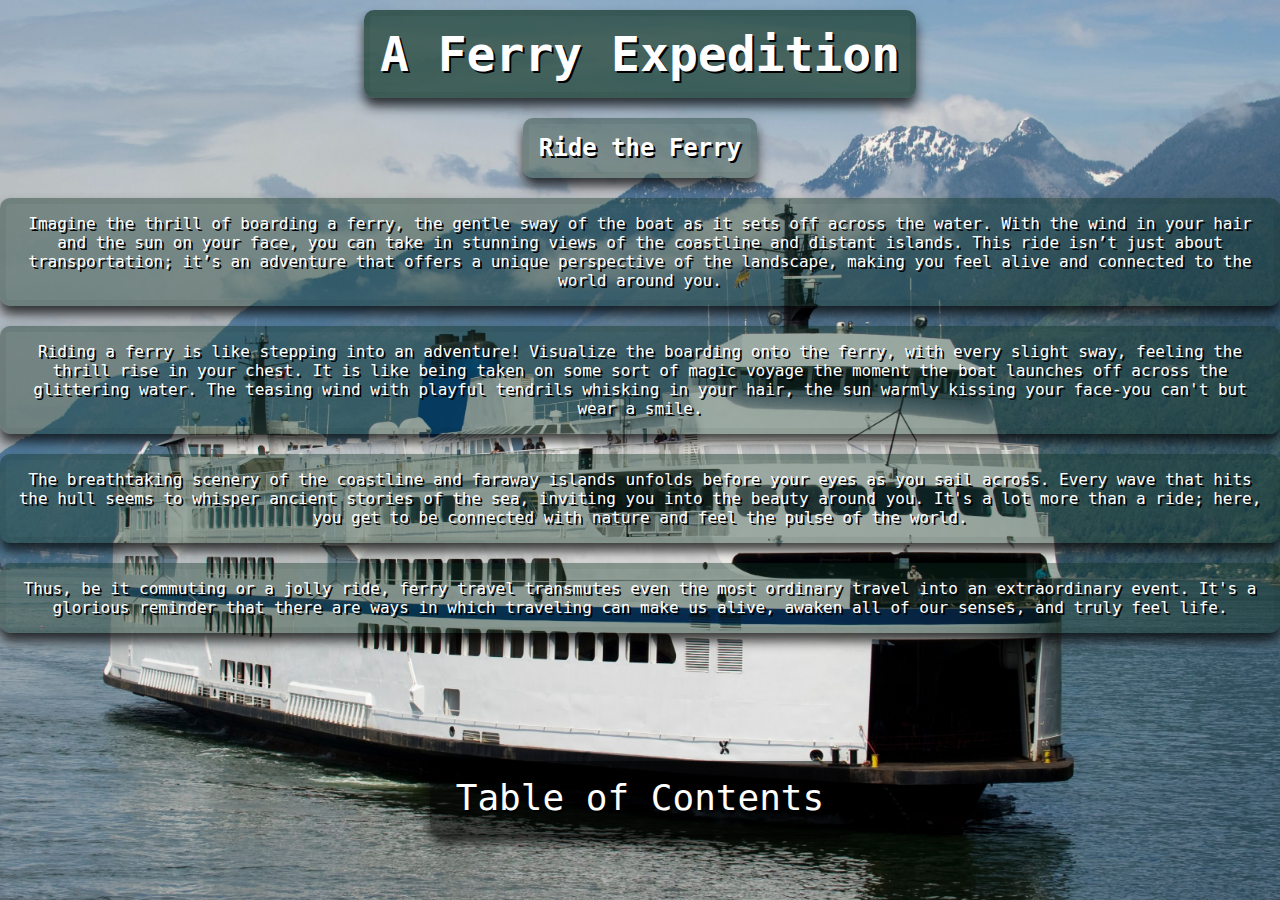
<file: ferry.html>
<!DOCTYPE html>
<html>
<head>
<title>Welcome to the Great Outdoors!</title>
<link rel="stylesheet" type="text/css" href="styles/ferry.css">
<script src="scripts/myscripts.js"></script>
</head>
<body style="background-image: url('images/ferry.jpg'); background-size: cover; background-position: center; background-repeat: no-repeat; margin: 0; padding: 0;"> </body>
<body>

<h1>A Ferry Expedition</h1>
<h2>Ride the Ferry</h2>
<figcaption>Imagine the thrill of boarding a ferry, the gentle sway of the boat as it sets off across the water. With the wind in your hair and the sun on your face, you can take in stunning views of the coastline and distant islands. This ride isn’t just about transportation; it’s an adventure that offers a unique perspective of the landscape, making you feel alive and connected to the world around you.</figcaption>
<figcaption>Riding a ferry is like stepping into an adventure! Visualize the boarding onto the ferry, with every slight sway, feeling the thrill rise in your chest. It is like being taken on some sort of magic voyage the moment the boat launches off across the glittering water. The teasing wind with playful tendrils whisking in your hair, the sun warmly kissing your face-you can't but wear a smile.</figcaption>
<figcaption>The breathtaking scenery of the coastline and faraway islands unfolds before your eyes as you sail across. Every wave that hits the hull seems to whisper ancient stories of the sea, inviting you into the beauty around you. It's a lot more than a ride; here, you get to be connected with nature and feel the pulse of the world.</figcaption>
<figcaption>Thus, be it commuting or a jolly ride, ferry travel transmutes even the most ordinary travel into an extraordinary event. It's a glorious reminder that there are ways in which traveling can make us alive, awaken all of our senses, and truly feel life.</figcaption>
 
<p id="alttext" style="font-size:50px"> <p>

<ul>
<li><button><a href="index.html">Table of Contents</a></button></li>
</ul>
</body>
</html>
</file>
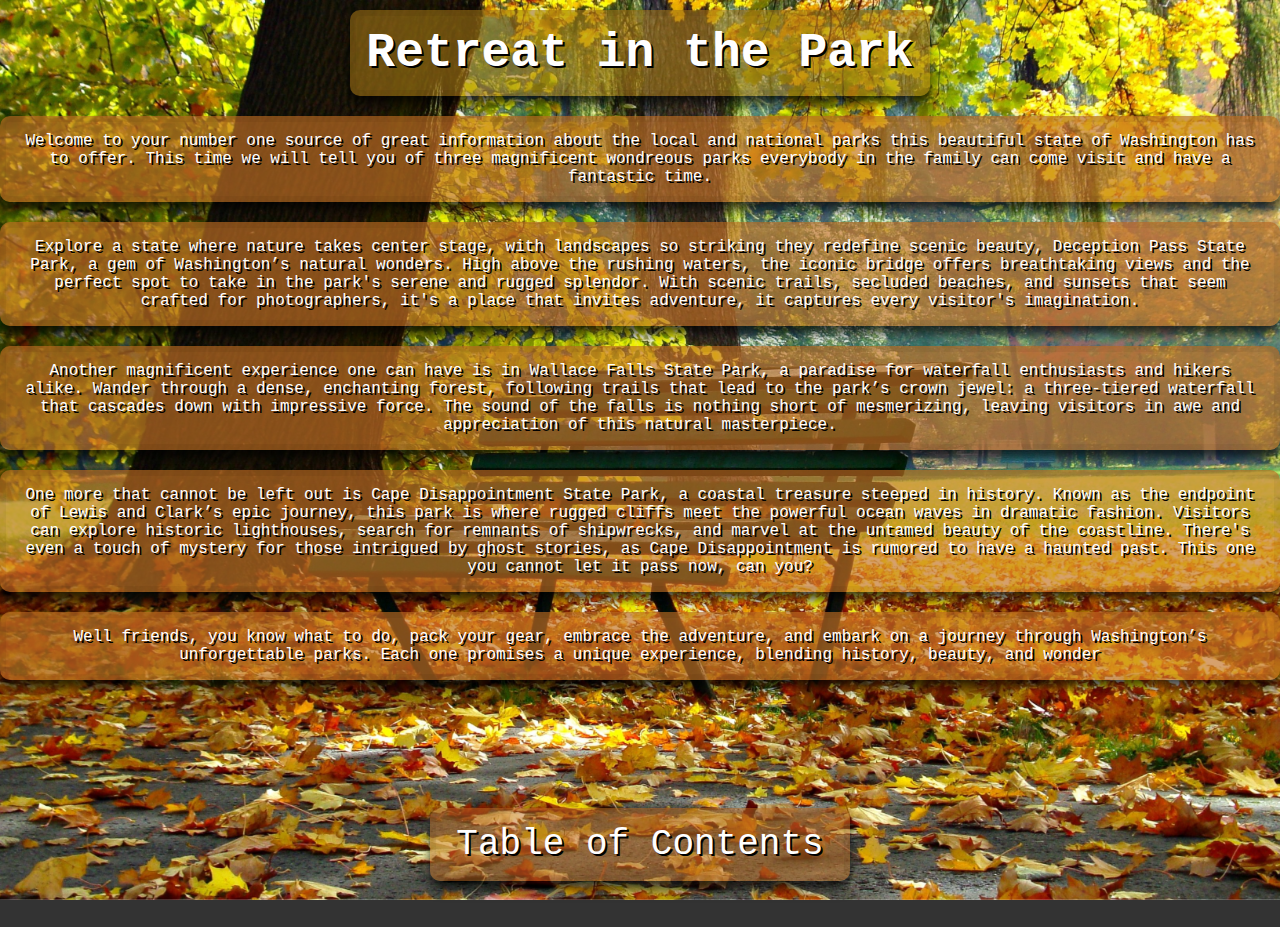
<file: park.html>
<!DOCTYPE html>
<html>
<head>
<title>Welcome to the Great Outdoors!</title>
<link rel="stylesheet" type="text/css" href="styles/park.css">
<script src="scripts/myscripts.js"></script>
</head>
<body style="background-image: url('images/park.jpg'); background-size: cover; background-position: center; background-repeat: no-repeat; margin: 0; padding: 0;"> </body>
<body>

<h1>Retreat in the Park</h1>

<figcaption>Welcome to your number one source of great information about the local and national parks this beautiful state of Washington has to offer. This time we will tell you of three magnificent wondreous parks everybody in the family can come visit and have a fantastic time.</figcaption>

    <figcaption>Explore a state where nature takes center stage, with landscapes so striking they redefine scenic beauty, Deception Pass State Park, a gem of Washington’s natural wonders. High above the rushing waters, the iconic bridge offers breathtaking views and the perfect spot to take in the park's serene and rugged splendor. With scenic trails, secluded beaches, and sunsets that seem crafted for photographers, it's a place that invites adventure, it captures every visitor's imagination.</figcaption>
    
    <figcaption>Another magnificent experience one can have is in Wallace Falls State Park, a paradise for waterfall enthusiasts and hikers alike. Wander through a dense, enchanting forest, following trails that lead to the park’s crown jewel: a three-tiered waterfall that cascades down with impressive force. The sound of the falls is nothing short of mesmerizing, leaving visitors in awe and appreciation of this natural masterpiece.</figcaption>
    
    <figcaption>One more that cannot be left out is Cape Disappointment State Park, a coastal treasure steeped in history. Known as the endpoint of Lewis and Clark’s epic journey, this park is where rugged cliffs meet the powerful ocean waves in dramatic fashion. Visitors can explore historic lighthouses, search for remnants of shipwrecks, and marvel at the untamed beauty of the coastline. There's even a touch of mystery for those intrigued by ghost stories, as Cape Disappointment is rumored to have a haunted past. This one you cannot let it pass now, can you?</figcaption>
    
    <figcaption>Well friends, you know what to do, pack your gear, embrace the adventure, and embark on a journey through Washington’s unforgettable parks. Each one promises a unique experience, blending history, beauty, and wonder</figcaption>

<p id="alttext" style="font-size:50px"> <p>

<ul>
<li><button><a href="index.html">Table of Contents</a></button></li>
</ul>

</body>
</html>
</file>
<file: styles/ferry.css>
body {
    background-color: #333333;
    background-size: cover;
    background-attachment: fixed;
    background-position: center;
    background-repeat: no-repeat;
    margin: 0;
    padding: 30px;
    font-family: Lucida, monospace;
    color: #ffffff;
    display: flex;
    flex-direction: column;
    align-items: center;
    text-shadow: 2px 2px #000000;
  }
h1 {
  font-size: 3em;
}
  h1 {
    background-color: rgba(14, 51, 35, 0.658);
    padding: 10px;
    border-radius: 5px;
    text-align: center;
    font-family: Lucida, monospace;
    margin: 10px 0;
    border: 6px solid #0000000c;
    border-radius: 10px;
    box-shadow: 0 8px 12px rgba(0, 0, 0, 0.747);
    text-shadow: 2px 2px #000000;
  }

  h2, figcaption {
    background-color: rgba(14, 51, 35, 0.397);
    padding: 10px;
    border-radius: 5px;
    text-align: center;
    font-family: Lucida, monospace;
    margin: 10px 0;
    border: 6px solid #0000000c;
    border-radius: 10px;
    box-shadow: 0 8px 12px rgba(0, 0, 0, 0.747);
    text-shadow: 2px 2px #000000;
  }
  #alttext {
    text-align: center;
    font-size: 20px;
    font-family: Lucida, monospace;
    color: white;
    margin-top: 10px;
    text-shadow: 2px 2px #000000;
  }
  ul {
    list-style-type: none;
    padding: 0;
    text-align: center;
    font-family: Lucida, monospace;
}
  ul li {
    margin: 10px 0;
  }

  button {
    background-color: rgba(0, 0, 0, 0.5);
    color: #ffffff;
    font-size: 36px;
    font-family: Lucida, monospace;
    padding: 10px 20px;
    border: none;
    border-radius: 15px;
    cursor: pointer;
    transition: background-color 0.3s;
    border: 6px solid #0000000c;
    border-radius: 10px;
    box-shadow: 0 8px 12px rgba(0, 0, 0, 0.747);
    text-shadow: 2px 2px #000000;
  }

  button:hover {
    background-color: rgba(255, 255, 255, 0.616);
}
  button a {
    color: inherit;
    text-decoration: none;
  }
</file>
<file: styles/park.css>
body {
    background-color: #333333;
    background-size: cover;
    background-attachment: fixed;
    background-position: center;
    background-repeat: no-repeat;
    margin: 0;
    padding: 30px;
    font-family: Lucida, monospace;
    color: #ffffff;
    display: flex;
    flex-direction: column;
    align-items: center;
    text-shadow: 2px 2px #000000;
  }
h1 {
  font-size: 3em;
}
  h1 {
    background-color: rgba(167, 121, 22, 0.589);
    padding: 10px;
    border-radius: 5px;
    text-align: center;
    font-family: Lucida, monospace;
    margin: 10px 0;
    border: 6px solid #0000000c;
    border-radius: 10px;
    box-shadow: 0 8px 12px rgba(0, 0, 0, 0.747);
    text-shadow: 2px 2px #000000;
  }

  h2, figcaption {
    background-color: rgba(195, 113, 37, 0.658);
    padding: 10px;
    border-radius: 5px;
    text-align: center;
    font-family: Lucida, monospace;
    margin: 10px 0;
    border: 6px solid #0000000c;
    border-radius: 10px;
    box-shadow: 0 8px 12px rgba(0, 0, 0, 0.747);
    text-shadow: 2px 2px #000000;
  }
  #alttext {
    text-align: center;
    font-size: 20px;
    font-family: Lucida, monospace;
    color: white;
    margin-top: 10px;
  }
  ul {
    list-style-type: none;
    padding: 0;
    text-align: center;
    font-family: Lucida, monospace;
}
  ul li {
    margin: 10px 0;
  }

  button {
    background-color: rgba(195, 113, 37, 0.5);
    color: #ffffff;
    font-size: 36px;
    font-family: Lucida, monospace;
    padding: 10px 20px;
    border: none;
    border-radius: 15px;
    cursor: pointer;
    transition: background-color 0.3s;
    border: 6px solid #0000000c;
    border-radius: 10px;
    box-shadow: 0 8px 12px rgba(0, 0, 0, 0.747);
    text-shadow: 2px 2px #000000;
  }

  button:hover {
    background-color: rgba(255, 255, 255, 0.616);
}
  button a {
    color: inherit;
    text-decoration: none;
  }
</file>
